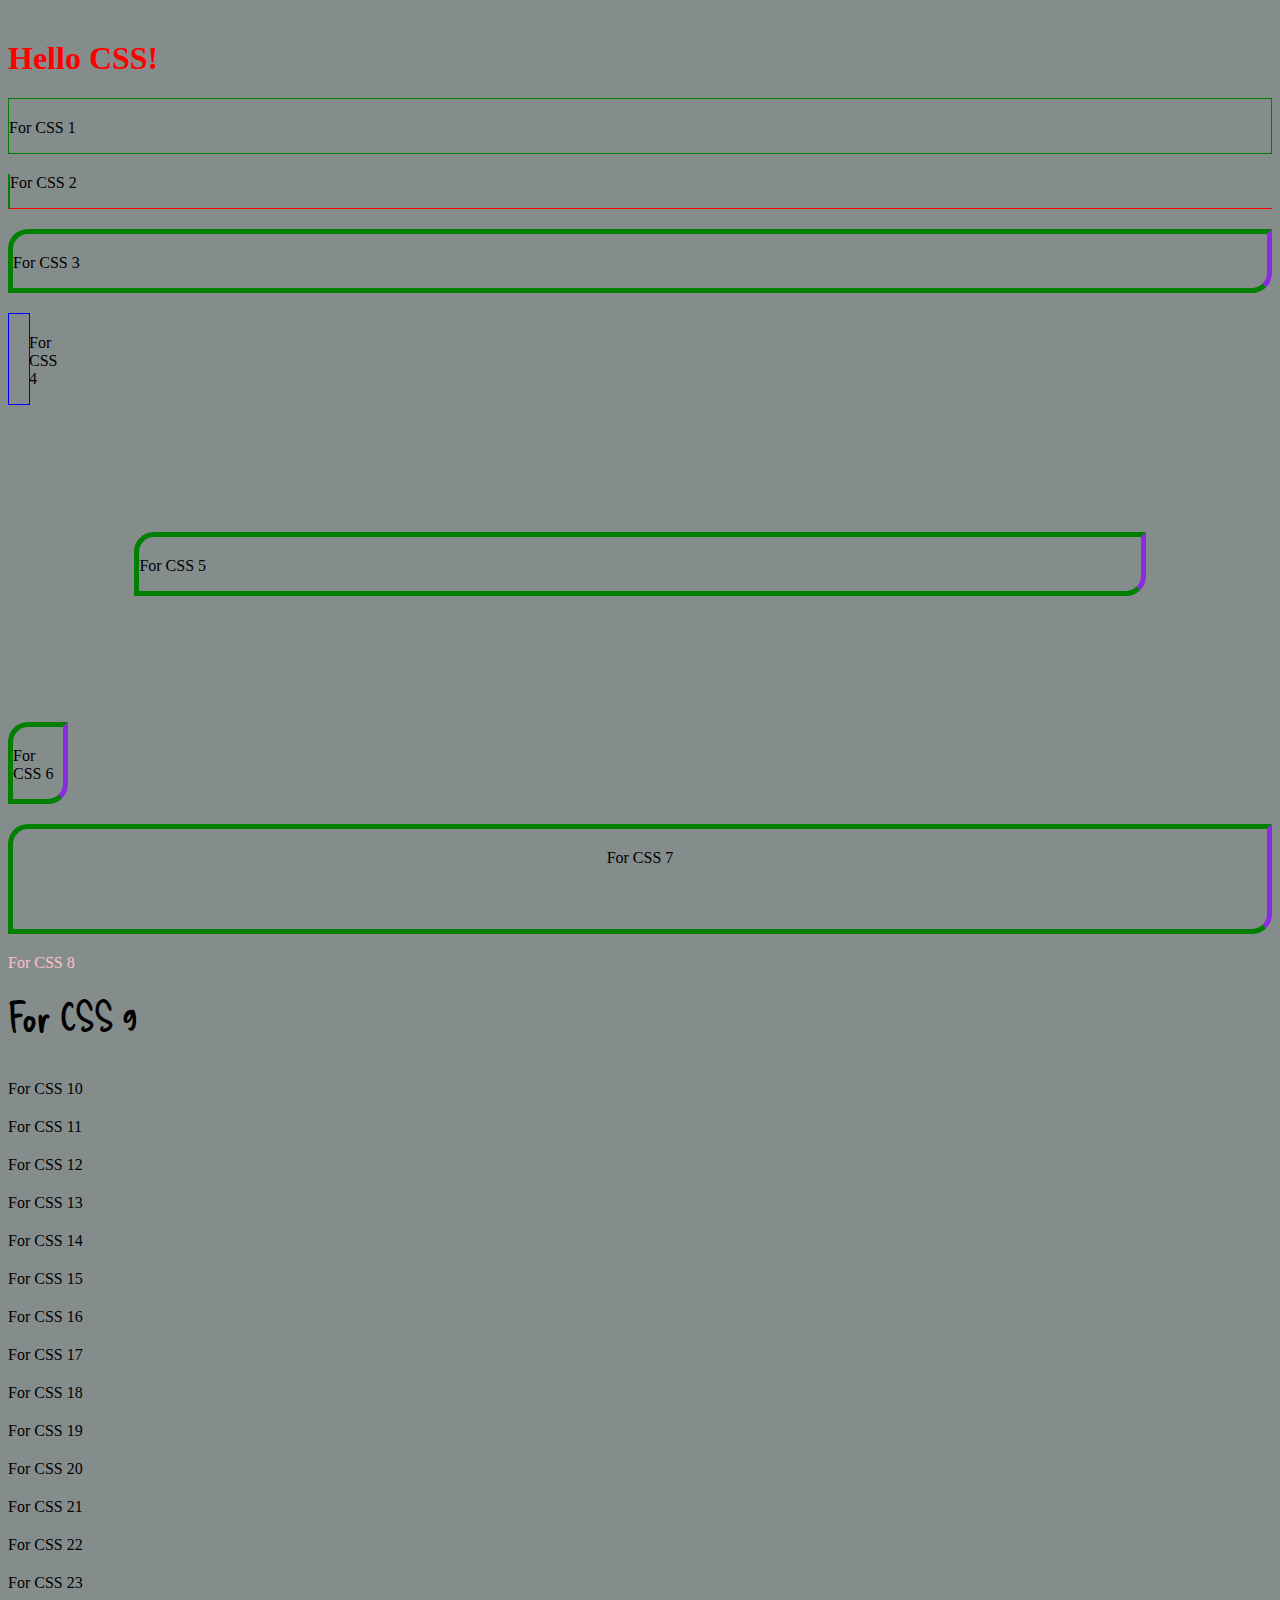
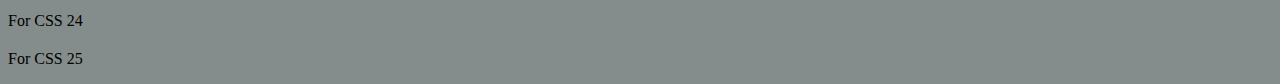
<file: index.html>
<!DOCTYPE html>
<html lang="en">
<head>
    <meta charset="UTF-8">
    <meta name="viewport" content="width=device-width, initial-scale=1.0">
    <title>CSS</title>
    <link rel="stylesheet" href="sample.css">
    <link rel="preconnect" href="https://fonts.googleapis.com">
    <link rel="preconnect" href="https://fonts.gstatic.com" crossorigin>
    <link href="https://fonts.googleapis.com/css2?family=Delicious+Handrawn&display=swap" rel="stylesheet"> 
</head>
<body>
    <h1>Hello CSS!</h1>
    <div class="border">
        <p>For CSS 1</p>
    </div>

    <div class="border-direction">
        <p>For CSS 2</p>
    </div>

    <div class="border-radius">
        <p>For CSS 3</p>
    </div>

    <div class="padding">
        <p>For CSS 4</p>
    </div>

    <div class="border-radius margin">
        <p>For CSS 5</p>
    </div>

    <div class="width border-radius">
        <p>For CSS 6</p>
    </div>

    <div class="height border-radius">
        <p>For CSS 7</p>
    </div>

    <div class="color">
        <p>For CSS 8</p>
    </div>

    <div>
        <p class="font-style">For CSS 9</p>
    </div>

    <div>
        <p class="cursor">For CSS 10</p>
    </div>

    <div>
        <p>For CSS 11</p>
    </div>

    <div>
        <p>For CSS 12</p>
    </div>

    <div>
        <p>For CSS 13</p>
    </div>

    <div>
        <p>For CSS 14</p>
    </div>

    <div>
        <p>For CSS 15</p>
    </div>

    <div>
        <p>For CSS 16</p>
    </div>

    <div>
        <p>For CSS 17</p>
    </div>

    <div>
        <p>For CSS 18</p>
    </div>

    <div>
        <p>For CSS 19</p>
    </div>

    <div>
        <p>For CSS 20</p>
    </div>

    <div>
        <p>For CSS 21</p>
    </div>

    <div>
        <p>For CSS 22</p>
    </div>

    <div>
        <p>For CSS 23</p>
    </div>

    <div>
        <p>For CSS 24</p>
    </div>

    <div>
        <p>For CSS 25</p>
    </div>
</body>
</html>
</file>
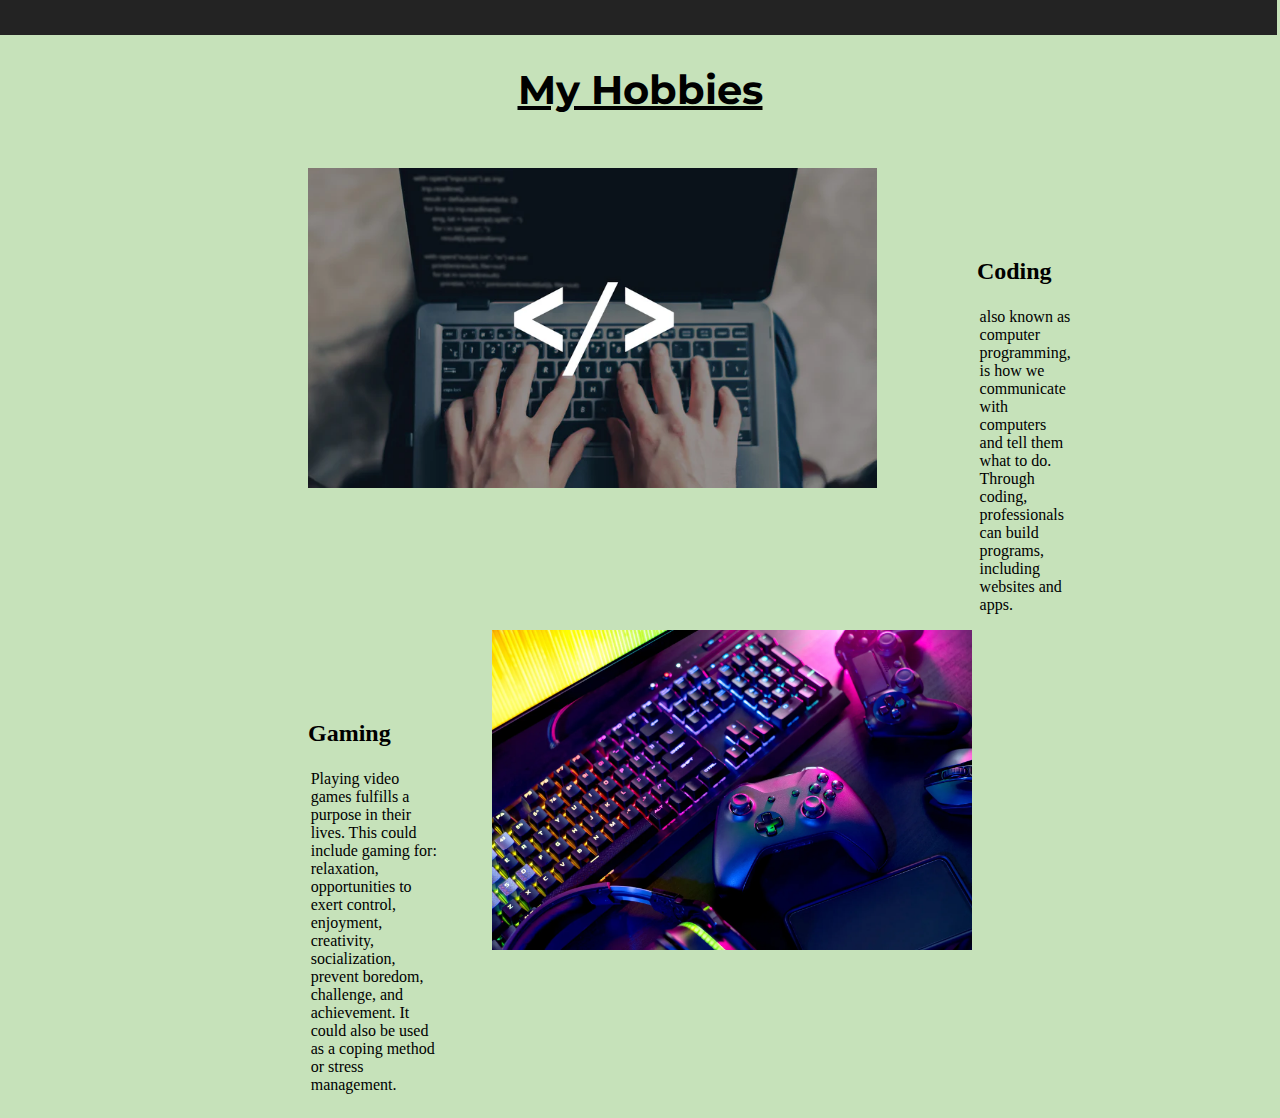
<file: Activity.html>
<!DOCTYPE html>
<html lang="en">
<head>
    <meta charset="UTF-8">
    <meta name="viewport" content="width=device-width, initial-scale=1.0">
    <title>My Hobbies</title>
    <link rel="preconnect" href="https://fonts.googleapis.com">
    <link rel="preconnect" href="https://fonts.gstatic.com" crossorigin>
    <link href="https://fonts.googleapis.com/css2?family=Delicious+Handrawn&family=Montserrat:wght@300;400&family=Noto+Sans+Mahajani&display=swap" rel="stylesheet">
    <link rel="stylesheet" href="https://fonts.googleapis.com/css2?family=Material+Symbols+Outlined:opsz,wght,FILL,GRAD@24,400,0,0" />
    <link rel="stylesheet" href="activity.css">
</head>
<body>

    <nav>
        <div class="icon">  
            <span class="material-symbols-outlined">
                menu
            </span>
        </div>
    </nav>

    <Header>My Hobbies</Header>
    <br><br><br>

    <div class="coding-container">
        <img class="coding-img" src="coding.png" alt="Coding">
        <h2 class="coding-h">Coding</h2>
        <p class="coding-p">also known as computer programming, is how we communicate with computers and tell them what to do. Through coding, professionals can build programs, including websites and apps.</p>
    </div>

    <div class="gaming-container">
        <h2 class="gaming-h">Gaming</h2>
        <p class="gaming-p">Playing video games fulfills a purpose in their lives. This could include gaming for: relaxation, opportunities to exert control, enjoyment, creativity, socialization, prevent boredom, challenge, and achievement. It could also be used as a coping method or stress management.</p>
        <img class="gaming-img" src="gaming.png" alt="Gaming">
    </div>
    
</body>
</html>
</file>
<file: sample.css>
* {
    margin-top: 20px;
}

body {
    background-color: #858d8c;
}

h1 {
    color: red;
}

.border {
    border: 1px solid green;
}

.border-direction {
    border-bottom: 1px solid red;
    border-left: 2px solid green;
}

.border-radius {
    border: 5px solid green;
    border-top-left-radius: 20px;
    border-bottom-right-radius: 20px;
    border-right-color: blueviolet;
}

.padding {
    border: 1px solid blue;
    /* padding: 50px; */
    padding-left: 20px;
    margin-right: 97rem;
}

.margin {
    margin: 10%;
}

.width {
    width: 50px;
}

.height {
    height: 100px;
    text-align: center;
}

.color {
    color: pink;
}

.font-style {
    font: bold;
    font-size: 40px;
    font-family: 'Delicious Handrawn';
}

.cursor {
    cursor: pointer;
}
</file>
<file: activity.css>
body {
    background-color: #c6e2ba;
}

.icon {
    background-color: #232323;
    height: 35px;
    margin-left: -8px;
    margin-top: -8px;
    margin-right: -5px;
}

.material-symbols-outlined {
  color: antiquewhite;
  padding-left: 104rem;
  padding-top: 5px;
}

header {
    text-align: center;
    font-size: 40px;
    font-family: 'Montserrat', sans-serif;
    margin-top: 30px;
    font-weight: bolder;
    text-decoration: underline;
}

.coding-img {
    width: 48rem;
    margin-left: 300px;
    height: 20rem;
}

.coding-container {
    display: flex;
}

.coding-h {
    margin-left: 100px;
    margin-top: 90px;
}

.coding-p {
    margin-top: 140px;
    margin-left: -72px;
    padding-right: 300px;
}

.gaming-img {
    width: 48rem;
    margin-right: 300px;
    height: 20rem;
}

.gaming-container {
    display: flex;
}

.gaming-h {
    margin-left: 300px;
    margin-top: 90px;
}

.gaming-p {
    margin-top: 140px;
    margin-left: -80px;
    padding-right: 50px;
}
</file>
